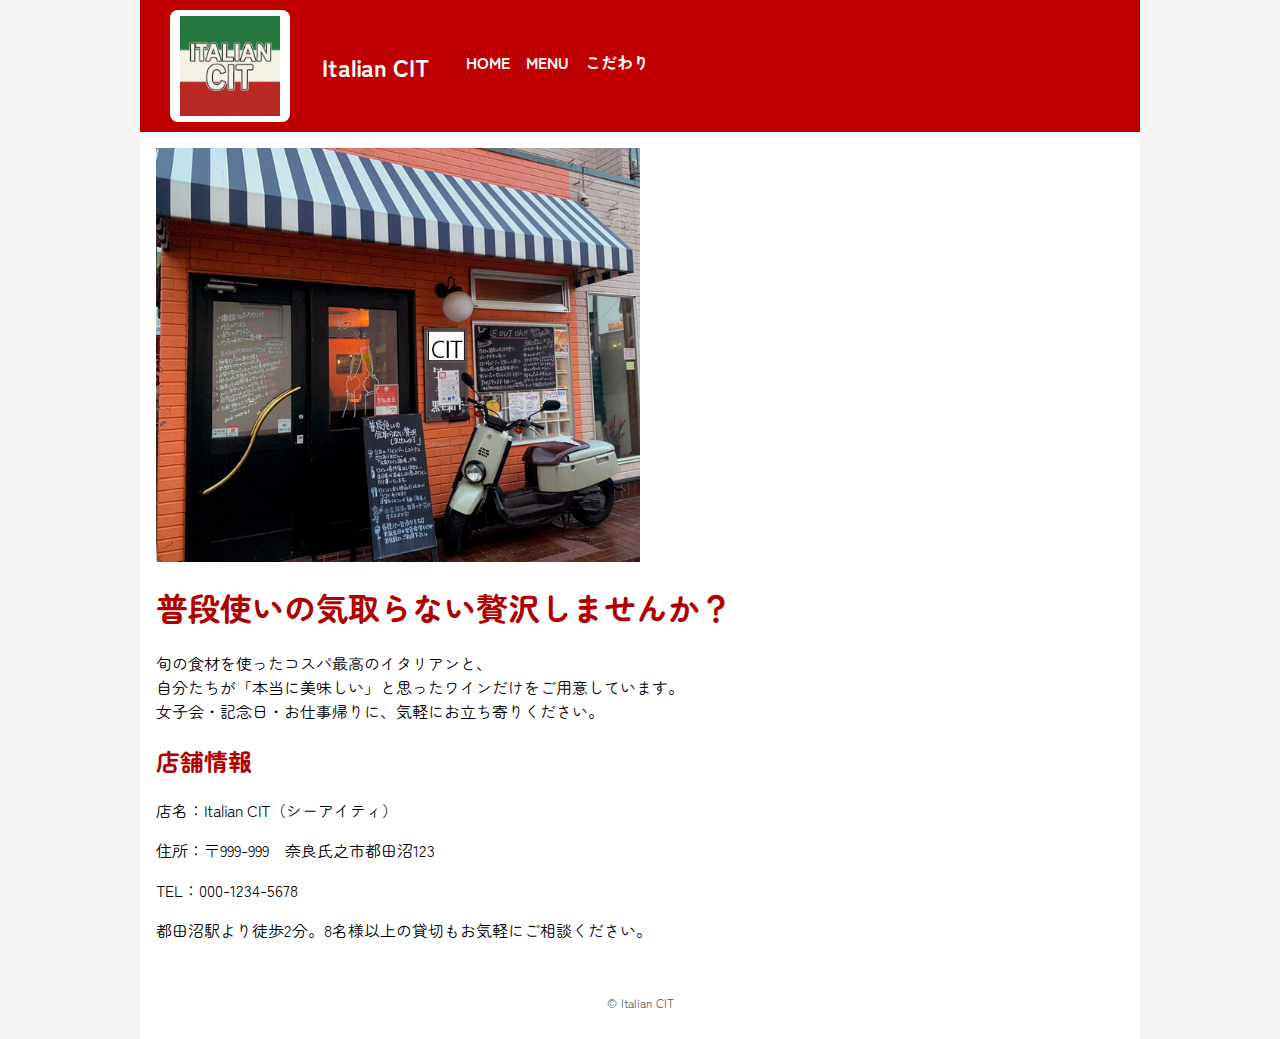
<file: index.html>
<!DOCTYPE html>
<html lang="ja">
<head>
  <meta charset="UTF-8">
  <title>Italian CIT | トップ</title>
  <link rel="stylesheet" href="css/style.css">
</head>
<body>
<div class="wrapper">

<header class="site-header">
  <div class="brand">
    <div class="logo-wrapper">
      <img src="images/logo.png" alt="Italian CIT ロゴ" class="logo">
    </div>

    <div class="site-title">Italian CIT</div>

    <nav class="gloval-nav">
      <ul>
        <li><a href="index.html">HOME</a></li>
        <li><a href="menu.html">MENU</a></li>
        <li><a href="concept.html">こだわり</a></li>
      </ul>
    </nav>
  </div>

  <div class="flag-bar">
    <div class="flag green"></div>
    <div class="flag white"></div>
    <div class="flag red"></div>
  </div>
</header>


  <main>
    <div class="hero">
      <img src="images/外観.jpg" class="hero-img" alt="Italian CIT 外観">
    </div>

    <section class="intro">
      <h1>普段使いの気取らない贅沢しませんか？</h1>
      <p>
        旬の食材を使ったコスパ最高のイタリアンと、<br>
        自分たちが「本当に美味しい」と思ったワインだけをご用意しています。<br>
        女子会・記念日・お仕事帰りに、気軽にお立ち寄りください。
      </p>
    </section>

    <section class="info">
      <h2>店舗情報</h2>
      <p>店名：Italian CIT（シーアイティ）</p>
      <p>住所：〒999-999　奈良氏之市都田沼123</p>
      <p>TEL：000-1234-5678</p>
      <p>都田沼駅より徒歩2分。8名様以上の貸切もお気軽にご相談ください。</p>
    </section>

  </main>

  <footer>
    <p>&copy; Italian CIT</p>
  </footer>

</div>
</body>
</html>
</file>
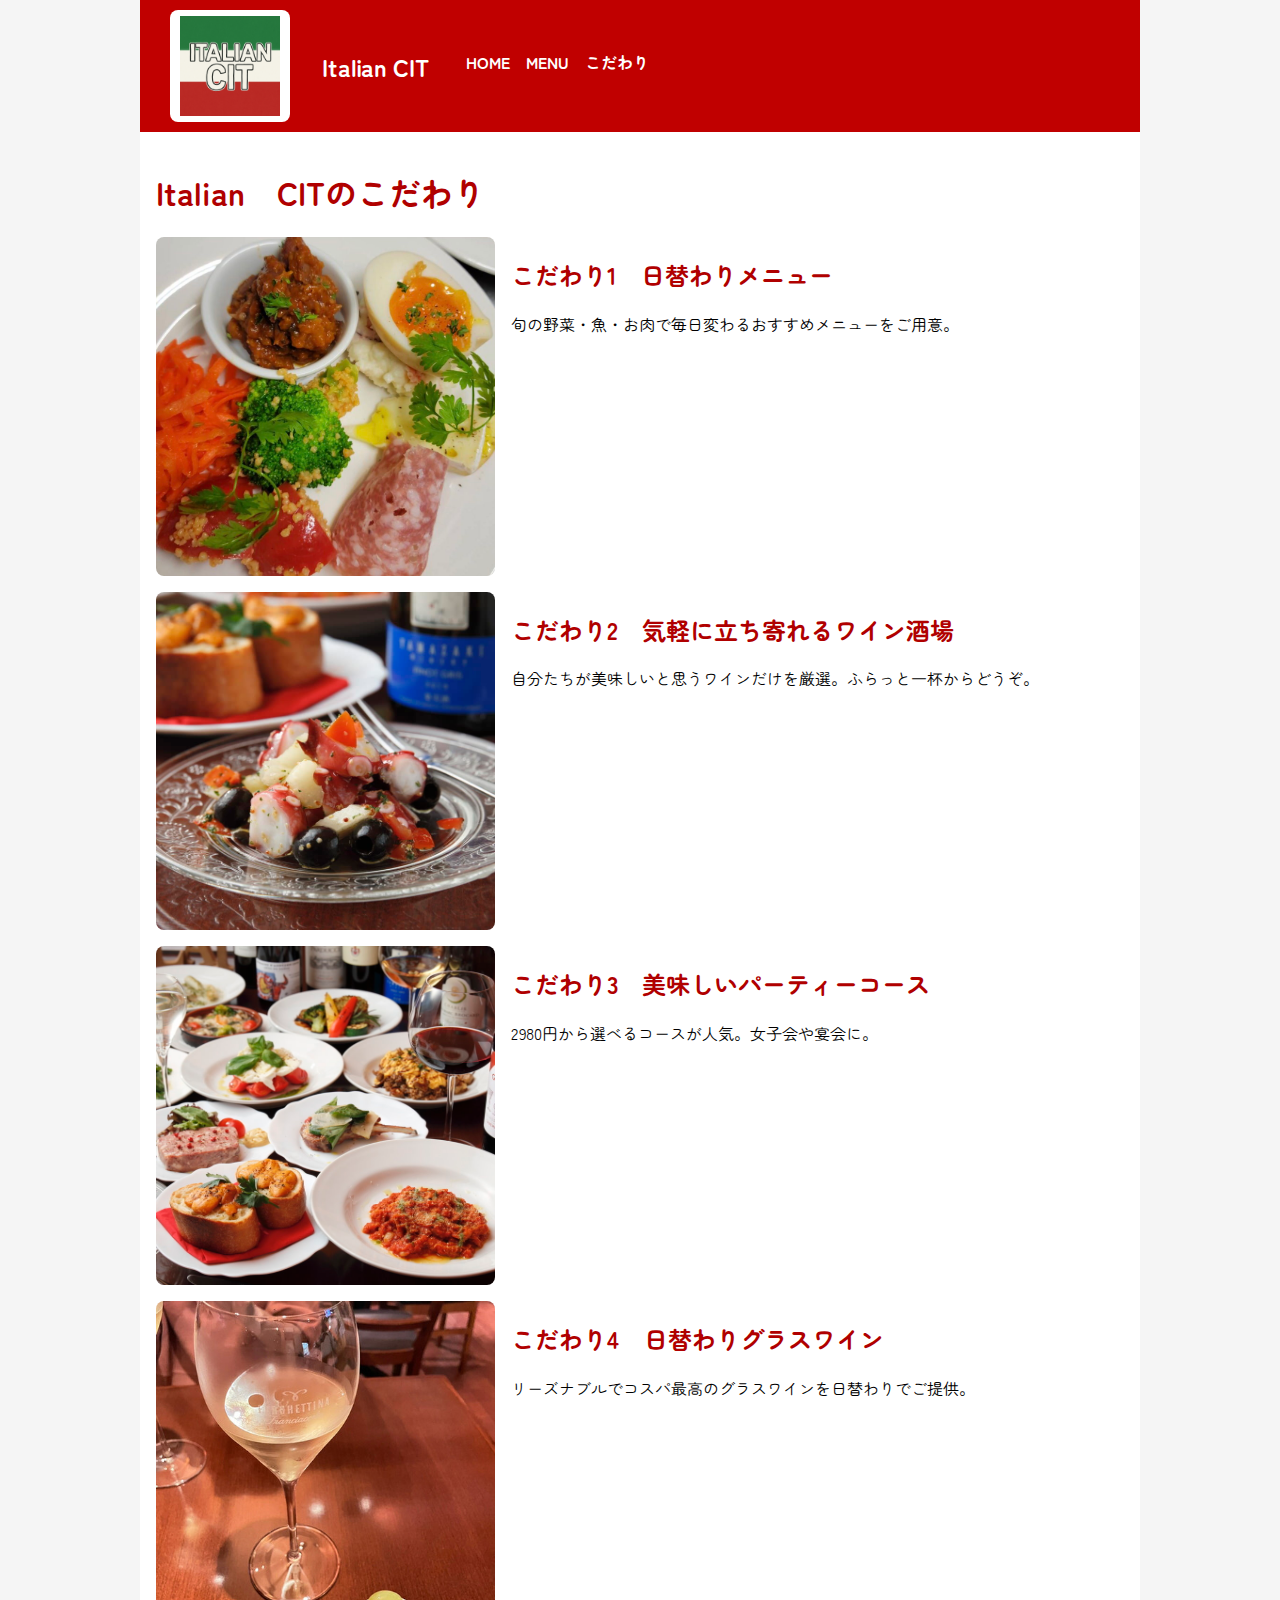
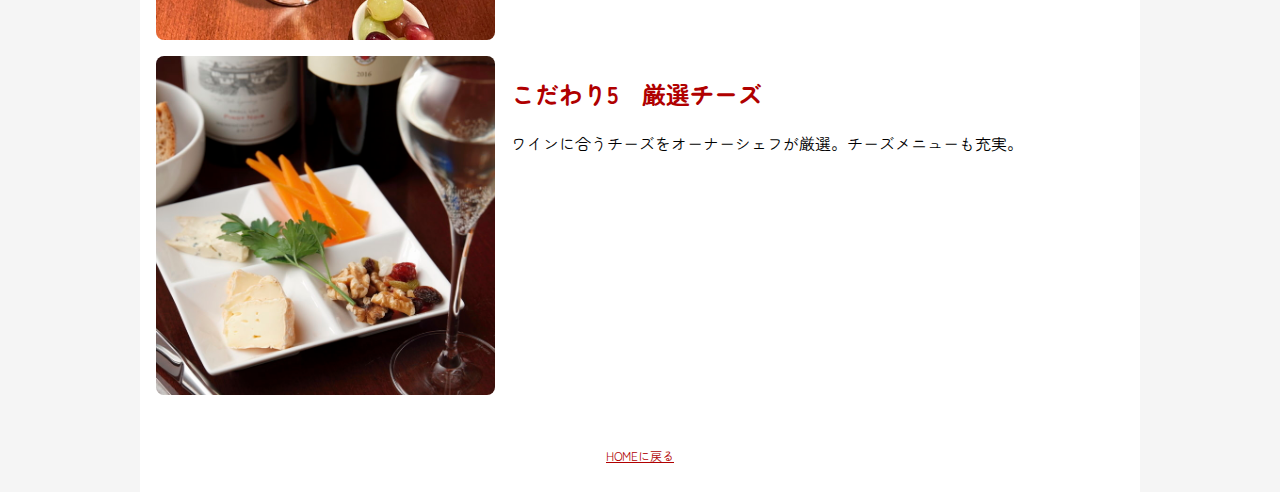
<file: concept.html>
<!DOCTYPE html>
<html lang="ja">
<head>
  <meta charset="UTF-8">
  <title>Italian CIT | こだわり</title>
  <link rel="stylesheet" href="css/style.css">
</head>
<body>
<div class="wrapper">

<header class="site-header">
  <div class="brand">
    <div class="logo-wrapper">
      <img src="images/logo.png" alt="Italian CIT ロゴ" class="logo">
    </div>

    <div class="site-title">Italian CIT</div>

    <nav class="gloval-nav">
      <ul>
        <li><a href="index.html">HOME</a></li>
        <li><a href="menu.html">MENU</a></li>
        <li><a href="concept.html">こだわり</a></li>
      </ul>
    </nav>
  </div>

  <div class="flag-bar">
    <div class="flag green"></div>
    <div class="flag white"></div>
    <div class="flag red"></div>
  </div>
</header>

  <main>
    <h1>Italian　CITのこだわり</h1>

    <section class="concept-block">
      <img src="images/こだわり1.jpg" class="square-img" alt="日替わりメニュー">
      <div class="concept-text">
        <h2>こだわり1　日替わりメニュー</h2>
        <p>旬の野菜・魚・お肉で毎日変わるおすすめメニューをご用意。</p>
      </div>
    </section>

    <section class="concept-block">
      <img src="images/こだわり2.jpg" class="square-img" alt="気軽に立ち寄れるワイン酒場">
      <div class="concept-text">
        <h2>こだわり2　気軽に立ち寄れるワイン酒場</h2>
        <p>自分たちが美味しいと思うワインだけを厳選。ふらっと一杯からどうぞ。</p>
      </div>
    </section>

    <section class="concept-block">
      <img src="images/こだわり3コース料理.jpg" class="square-img" alt="パーティーコース">
      <div class="concept-text">
        <h2>こだわり3　美味しいパーティーコース</h2>
        <p>2980円から選べるコースが人気。女子会や宴会に。</p>
      </div>
    </section>

    <section class="concept-block">
      <img src="images/ワイン.jpg" class="square-img" alt="グラスワイン">
      <div class="concept-text">
        <h2>こだわり4　日替わりグラスワイン</h2>
        <p>リーズナブルでコスパ最高のグラスワインを日替わりでご提供。</p>
      </div>
    </section>

    <section class="concept-block">
      <img src="images/こだわり5 (2).jpg" class="square-img" alt="チーズの盛り合わせ">
      <div class="concept-text">
        <h2>こだわり5　厳選チーズ</h2>
        <p>ワインに合うチーズをオーナーシェフが厳選。チーズメニューも充実。</p>
      </div>
    </section>

  </main>

  <footer>
    <p><a href="index.html">HOMEに戻る</a></p>
  </footer>

</div>
</body>
</html>
</file>
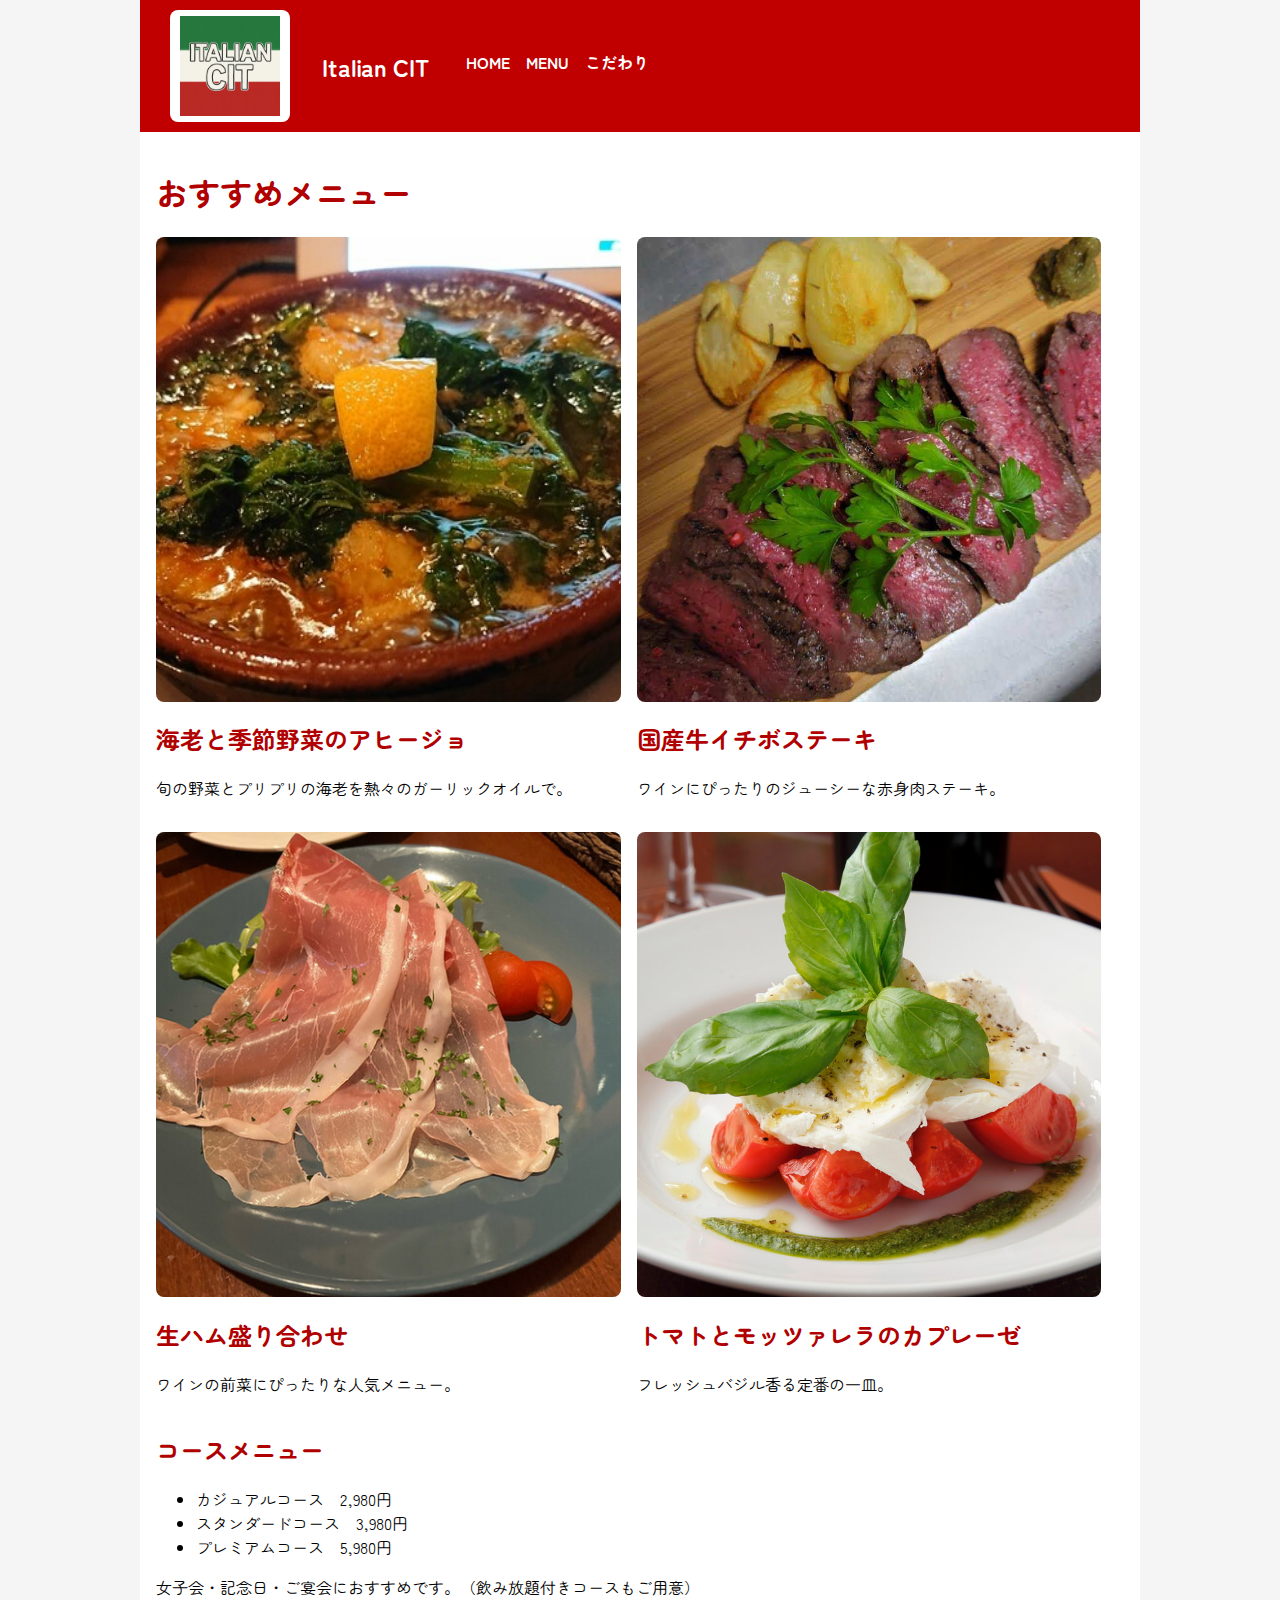
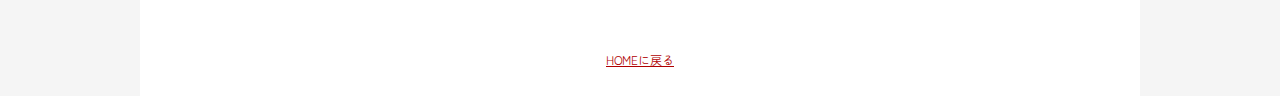
<file: menu.html>
<!DOCTYPE html>
<html lang="ja">
<head>
  <meta charset="UTF-8">
  <title>Italian CIT | MENU</title>
  <link rel="stylesheet" href="css/style.css">
</head>
<body>
<div class="wrapper">

<header class="site-header">
  <div class="brand">
    <div class="logo-wrapper">
      <img src="images/logo.png" alt="Italian CIT ロゴ" class="logo">
    </div>

    <div class="site-title">Italian CIT</div>

    <nav class="gloval-nav">
      <ul>
        <li><a href="index.html">HOME</a></li>
        <li><a href="menu.html">MENU</a></li>
        <li><a href="concept.html">こだわり</a></li>
      </ul>
    </nav>
  </div>

  <div class="flag-bar">
    <div class="flag green"></div>
    <div class="flag white"></div>
    <div class="flag red"></div>
  </div>
</header>

  <main>
    <h1>おすすめメニュー</h1>

    <section class="menu-list">
      <article class="menu-item">
        <img src="images/アヒージョ.jpg" class="square-img" alt="アヒージョ">
        <h2>海老と季節野菜のアヒージョ</h2>
        <p>旬の野菜とプリプリの海老を熱々のガーリックオイルで。</p>
      </article>

      <article class="menu-item">
        <img src="images/国産牛ステーキ(イチボ).jpg" class="square-img" alt="国産牛ステーキ">
        <h2>国産牛イチボステーキ</h2>
        <p>ワインにぴったりのジューシーな赤身肉ステーキ。</p>
      </article>

      <article class="menu-item">
        <img src="images/生ハム.jpg" class="square-img" alt="生ハム">
        <h2>生ハム盛り合わせ</h2>
        <p>ワインの前菜にぴったりな人気メニュー。</p>
      </article>

      <article class="menu-item">
        <img src="images/トマトとモッツァレラチーズ.jpg" class="square-img" alt="カプレーゼ">
        <h2>トマトとモッツァレラのカプレーゼ</h2>
        <p>フレッシュバジル香る定番の一皿。</p>
      </article>
    </section>

    <section class="course">
      <h2>コースメニュー</h2>
      <ul>
        <li>カジュアルコース　2,980円</li>
        <li>スタンダードコース　3,980円</li>
        <li>プレミアムコース　5,980円</li>
      </ul>
      <p>女子会・記念日・ご宴会におすすめです。（飲み放題付きコースもご用意）</p>
    </section>

  </main>

  <footer>
    <p><a href="index.html">HOMEに戻る</a></p>
  </footer>

</div>
</body>
</html>
</file>
<file: css/style.css>
@import url('https://fonts.googleapis.com/css2?family=Zen+Maru+Gothic:wght@300;400;500;700&display=swap');

/* 全体 */
body {
  margin: 0;
  font-family: 'Zen Maru Gothic', sans-serif;
  background: #f5f5f5;
}

.wrapper {
  width: 90%;          /* ウィンドウに対して割合で幅を決める */
  max-width: 1000px;   /* 広がりすぎ防止 */
  margin: 0 auto;
  background: #ffffff;
}

.site-header {
  background-color: #c00000; /* 赤 */
  color: #fff;
  padding: 10px 30px;
  display: flex;
  align-items: center;
}

/* 左側：ロゴ＋店名 */
.brand {
  display: flex;
  align-items: center;
  gap: 20px;
}
/* ヘッダー */
header {
  background: #b00000;
  color: #ffffff;
}

.logo {
  width: 100px;
  height: auto;
  display: block;
}

.logo-wrapper {
  display: inline-flex;       /* 中身のサイズに合わせる */
  align-items: center;
  justify-content: center;
  background: #fff;           /* 白背景 */
  padding: 6px 10px;          /* ロゴより大きく見せる余白 */
  border-radius: 8px;
}


/* 店名 */
.site-title {
  font-family: "Zen Maru Gothic", system-ui, sans-serif;
  margin-left: 12px;
  font-size: 24px;
  color: #ffffff;
  font-weight: 700; 
}


/* 右側：ナビ */
.global-nav {
  margin-left: auto;
}

.global-nav ul {
  list-style: none;
  margin: 0;
  padding: 0;
  display: flex;
  gap: 20px;
}

.global-nav a {
  color: #fff;
  text-decoration: none;
  font-size: 0.9rem;
}
.global-nav a:hover {
  text-decoration: underline;
}

/* ナビ */
nav ul {
  list-style: none;
  margin: 0;
  padding: 0 16px 8px;
  display: flex;
  gap: 16px;
}

nav a {
  color: #ffffff;
  text-decoration: none;
  font-weight: bold;
}

/* イタリア国旗ライン */
.flag-bar {
  display: flex;
  height: 8px;
}

.flag {
  width: 33.333%;
}

.flag.green { background: #009246; }
.flag.white { background: #ffffff; }
.flag.red   { background: #ce2b37; }

/* メイン */
main {
  padding: 16px;
}

.hero img {
  width: 50%;
  height: auto;
  display: block;
}

.square-img {
  width: 100%;
  aspect-ratio: 1 / 1; /* 正方形を維持 */
  object-fit: cover;   /* 中央を切り抜いて綺麗に収まる */
  border-radius: 8px;  
}

h1, h2 {
  color: #b00000;
}

/* メニュー一覧 */
.menu-list {
  display: flex;
  flex-wrap: wrap;
  gap: 16px;
}

.menu-item {
  width: 48%;
}

.menu-item img {
  width: 100%;
  height: auto;
  display: block;
}

/* こだわり */
.concept-block {
  display: flex;
  gap: 16px;
  margin-bottom: 16px;
}

.concept-block img {
  width: 35%;
  height: auto;
}

.concept-text {
  width: 65%;
}

/* フッター */
footer {
  padding: 8px 16px 16px;
  font-size: 12px;
  text-align: center;
  color: #555;
}
footer a {
  color: #b00000;
}
</file>
